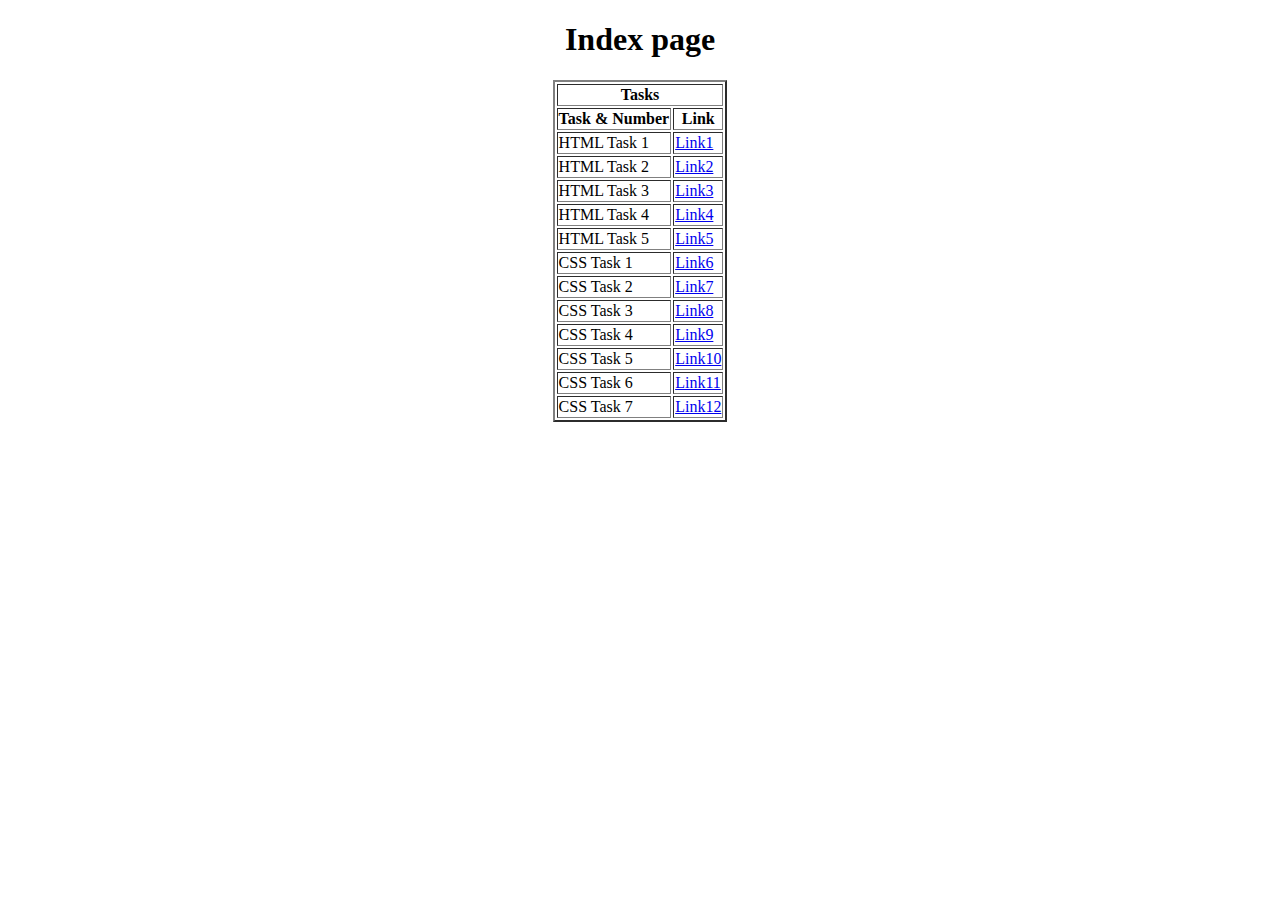
<file: index.html>
<!DOCTYPE html>
<html lang="en">
<head>
    <meta charset="UTF-8">
    <meta name="viewport" content="width=device-width, initial-scale=1.0">
    <title>Document</title>
</head>
<body>
    <center>
        <h1>Index page</h1>
        <table border="2">
            <tr>
                <th colspan="2"> Tasks</th>
            </tr>
            <tr>
                <th>Task & Number</th>
                <th>Link</th>
            </tr>
            <tr>
                <td>HTML Task 1</td>
                <td><a href="./HTML Tasks/HTML Task1/task1.html">Link1</a></td>
            </tr>
            <tr>
                <td>HTML Task 2</td>
                <td><a href="./HTML Tasks/HTML Task 2/task 2.html">Link2</a></td>
            </tr>
            <tr>
                <td>HTML Task 3</td>
                <td><a href="./HTML Tasks/HTML Task 3/task 3.html">Link3</a></td>
            </tr>
            <tr>
                <td>HTML Task 4</td>
                <td><a href="./HTML Tasks/HTML Task 4/task 4.html">Link4</a></td>
            </tr>
            <tr>
                <td>HTML Task 5</td>
                <td><a href="./HTML Tasks/HTML Task 5/task 5.html">Link5</a></td>
            </tr>
            <tr>
                <td>CSS Task 1</td>
                <td><a href="./CSS Tasks/CSS Task 1/task1.html">Link6</a></td>
            </tr>
            <tr>
                <td>CSS Task 2</td>
                <td><a href="./CSS Tasks/CSS Task 2/csstask2.html">Link7</a></td>
            </tr>
            <tr>
                <td>CSS Task 3</td>
                <td><a href="./CSS Tasks/CSS Task 3/css task 3.html">Link8</a></td>
            </tr>
            <tr>
                <td>CSS Task 4</td>
                <td><a href="./CSS Tasks/CSS Task 4/csstask4.html">Link9</a></td>
            </tr>
            <tr>
                <td>CSS Task 5</td>
                <td><a href="./CSS Tasks/CSS Task 5/css task 5.html">Link10</a></td>
            </tr>
            <tr>
                <td>CSS Task 6</td>
                <td><a href="./CSS Tasks/CSS Task 6/css task 6.html">Link11</a></td>
            </tr>
            <tr>
                <td>CSS Task 7</td>
                <td><a href="./CSS Tasks/CSS Task 7/task7.html">Link12</a></td>
            </tr>

        </table>
    </center>
</body>
</html>
</file>
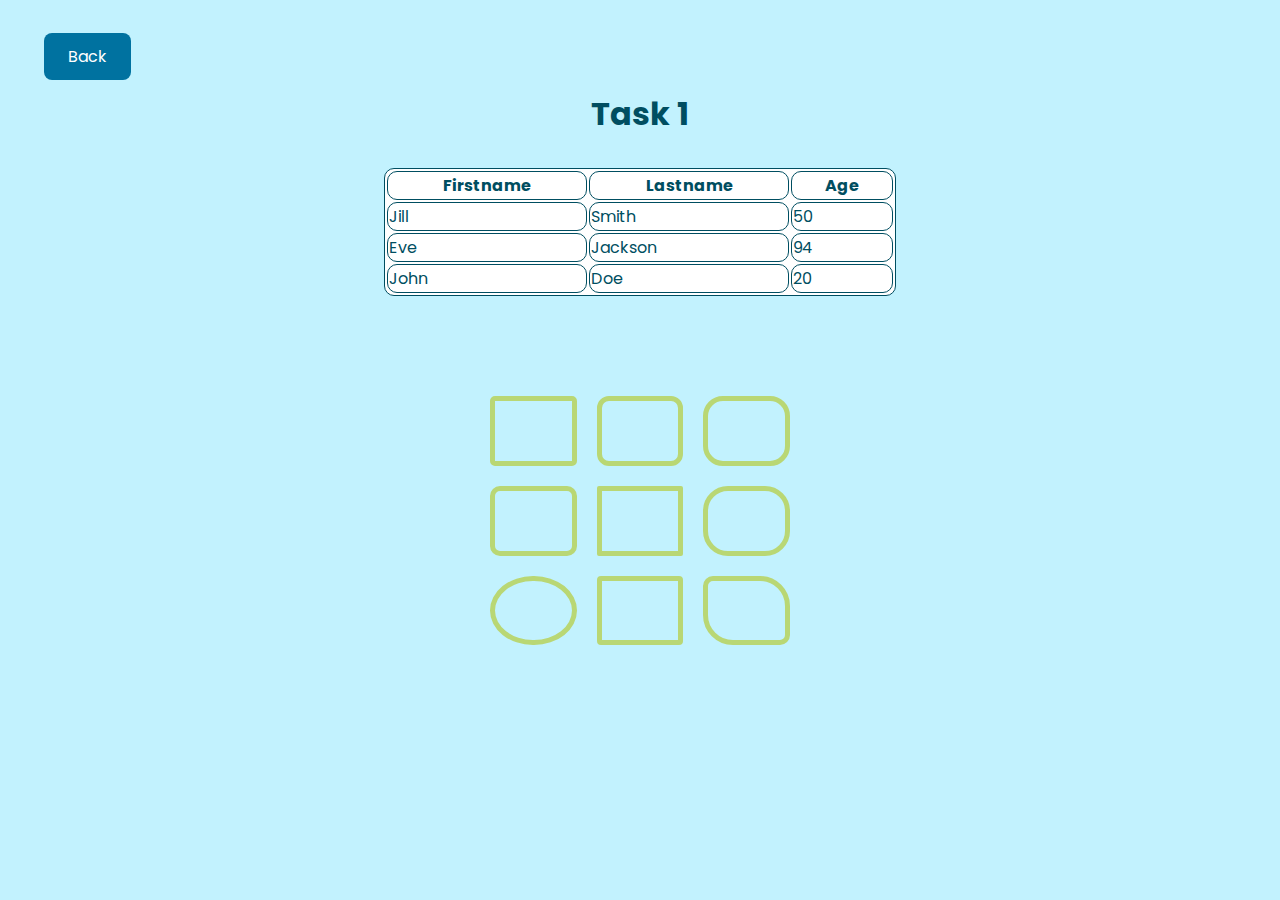
<file: CSS Tasks/CSS Task 1/task1.html>
<!DOCTYPE html>
<html lang="en">
<head>
    <meta charset="UTF-8">
    <meta name="viewport" content="width=device-width, initial-scale=1.0">
    <title>CSS TASK 1</title>
    <link rel="stylesheet" type="text/css" href="./css1.css">
</head>
<link href='https://fonts.googleapis.com/css?family=Poppins' rel='stylesheet'>
<body>
    <a href="../task_index.html" class="back-btn">Back</a>
    <h1>Task 1</h1>
    <div class="div-center">
        <table>
            <tr>
                <th class="fn">Firstname</th>
                <th class="ln">Lastname</th>
                <th class="age">Age</th>
            </tr>
            <tr>
                <td>Jill</td>
                <td>Smith</td>
                <td>50</td>
            </tr>
            <tr>
                <td>Eve</td>
                <td>Jackson</td>
                <td>94</td>
            </tr>
            <tr>
                <td>John</td>
                <td>Doe</td>
                <td>20</td>
            </tr>
        </table>
    </div>
    <div class="down">
        <div class="down-center">
            <div class="down1">
                <div class="down11"></div>
                <div class="down12"></div>
                <div class="down13"></div>
            </div>
            <div class="down2">
                <div class="down21"></div>
                <div class="down22"></div>
                <div class="down23"></div>
            </div>
            <div class="down3">
                <div class="down31"></div>
                <div class="down32"></div>
                <div class="down33"></div>
            </div>
        </div>
    </div>
</body>
</html>
</file>
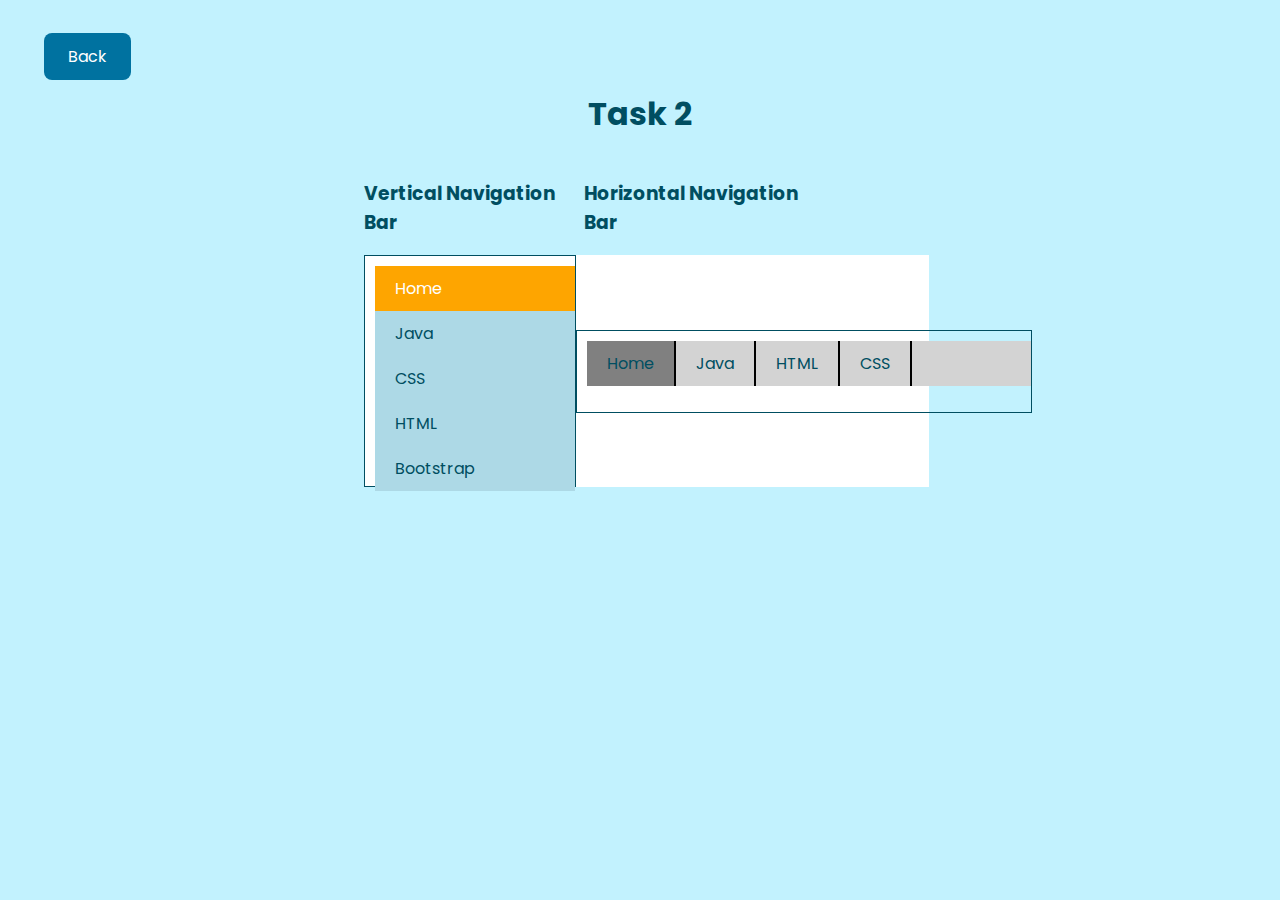
<file: CSS Tasks/CSS Task 2/csstask2.html>
<!DOCTYPE html>
<html lang="en">
<head>
    <meta charset="UTF-8">
    <meta name="viewport" content="width=device-width, initial-scale=1.0">
    <title>CSS TASK 2</title>
    <link rel="stylesheet" type="text/css" href="csstask2.css">
</head>
<link href='https://fonts.googleapis.com/css?family=Poppins' rel='stylesheet'>
<body>
    <a href="../task_index.html" class="back-btn">Back</a>
    <h1>Task 2</h1>
    <div class="titles">
        <h3>Vertical Navigation Bar</h3>
        <h3 id="hortitle">Horizontal Navigation Bar</h3>
    </div>
    <div class="mainDiv">
        <div class="verDiv">
            <div class="verNavbar">
                <a id="verhere" target="_blank">Home</a>
                <a href="https://www.java.com/" target="_blank">Java</a>
                <a href="https://developer.mozilla.org/en-US/docs/Web/CSS" target="_blank">CSS</a>
                <a href="https://developer.mozilla.org/en-US/docs/Web/HTML" target="_blank">HTML</a>
                <a href="https://getbootstrap.com/" target="_blank">Bootstrap</a>
            </div>
        </div>
        <div class="horDiv">
            <div class="horNavbar">
                <a id="horhere" target="_blank">Home</a>
                <a href="https://www.java.com/" target="_blank">Java</a>
                <a href="https://developer.mozilla.org/en-US/docs/Web/HTML" target="_blank">HTML</a>
                <a href="https://developer.mozilla.org/en-US/docs/Web/CSS" target="_blank">CSS</a>
                <a href="https://getbootstrap.com/" id="boot" target="_blank">Bootstrap</a>    
            </div>
        </div>
    </div>
</body>
</html>
</file>
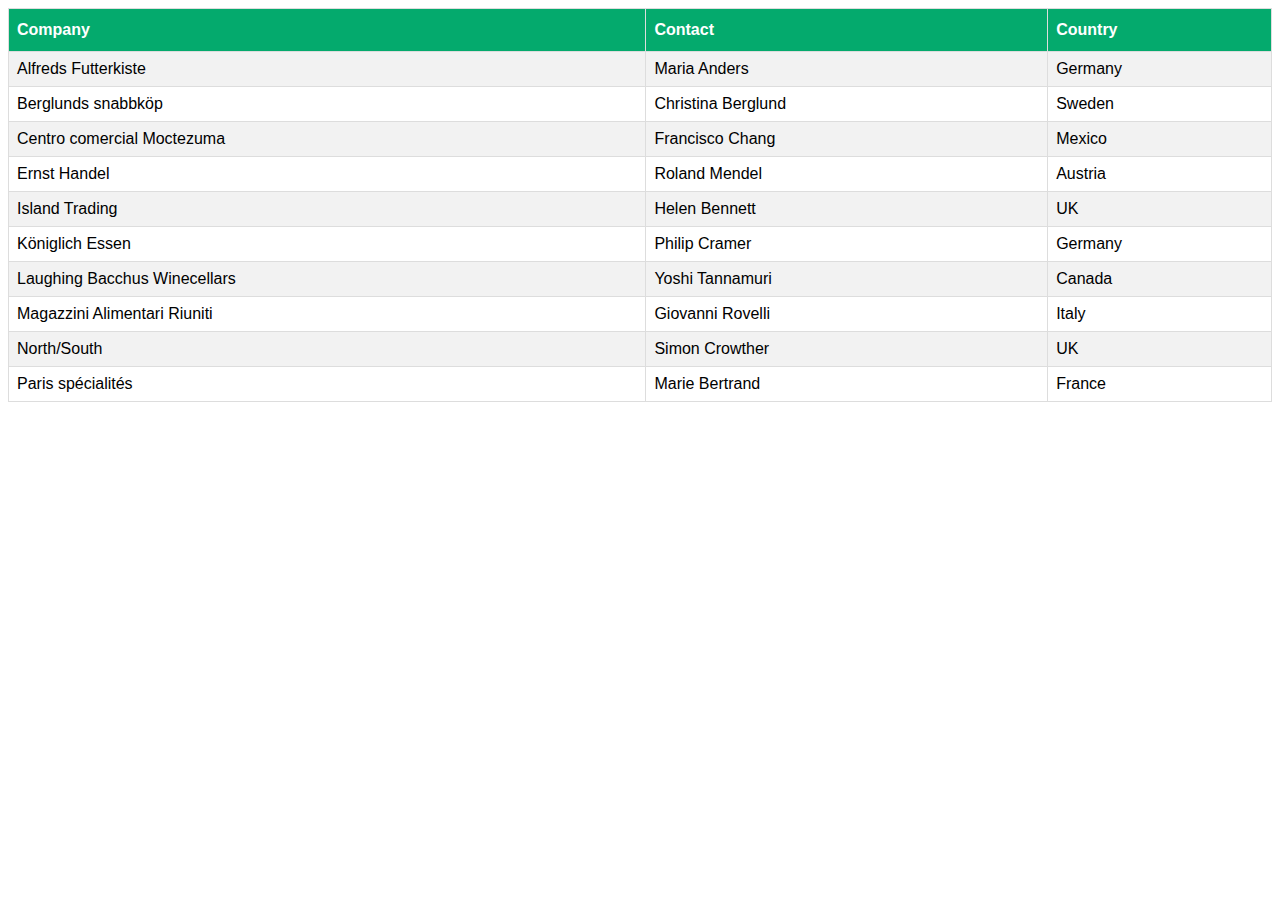
<file: CSS Tasks/CSS Task 3/css task 3.html>
<!DOCTYPE html>
<html>
<head><meta charset="utf-8">
<style>
#customers {
  font-family: Arial, Helvetica, sans-serif;
  border-collapse: collapse;
  width: 100%;
}

#customers td, #customers th {
  border: 1px solid #ddd;
  padding: 8px;
}

#customers tr:nth-child(even){background-color: #f2f2f2;}

#customers tr:hover {background-color: #ddd;}

#customers th {
  padding-top: 12px;
  padding-bottom: 12px;
  text-align: left;
  background-color: #04AA6D;
  color: white;
}
</style>
</head>
<body>

<table id="customers">
  <tr>
    <th>Company</th>
    <th>Contact</th>
    <th>Country</th>
  </tr>
  <tr>
    <td>Alfreds Futterkiste</td>
    <td>Maria Anders</td>
    <td>Germany</td>
  </tr>
  <tr>
    <td>Berglunds snabbköp</td>
    <td>Christina Berglund</td>
    <td>Sweden</td>
  </tr>
  <tr>
    <td>Centro comercial Moctezuma</td>
    <td>Francisco Chang</td>
    <td>Mexico</td>
  </tr>
  <tr>
    <td>Ernst Handel</td>
    <td>Roland Mendel</td>
    <td>Austria</td>
  </tr>
  <tr>
    <td>Island Trading</td>
    <td>Helen Bennett</td>
    <td>UK</td>
  </tr>
  <tr>
    <td>Königlich Essen</td>
    <td>Philip Cramer</td>
    <td>Germany</td>
  </tr>
  <tr>
    <td>Laughing Bacchus Winecellars</td>
    <td>Yoshi Tannamuri</td>
    <td>Canada</td>
  </tr>
  <tr>
    <td>Magazzini Alimentari Riuniti</td>
    <td>Giovanni Rovelli</td>
    <td>Italy</td>
  </tr>
  <tr>
    <td>North/South</td>
    <td>Simon Crowther</td>
    <td>UK</td>
  </tr>
  <tr>
    <td>Paris spécialités</td>
    <td>Marie Bertrand</td>
    <td>France</td>
  </tr>
</table>

</body>
</html>
</file>
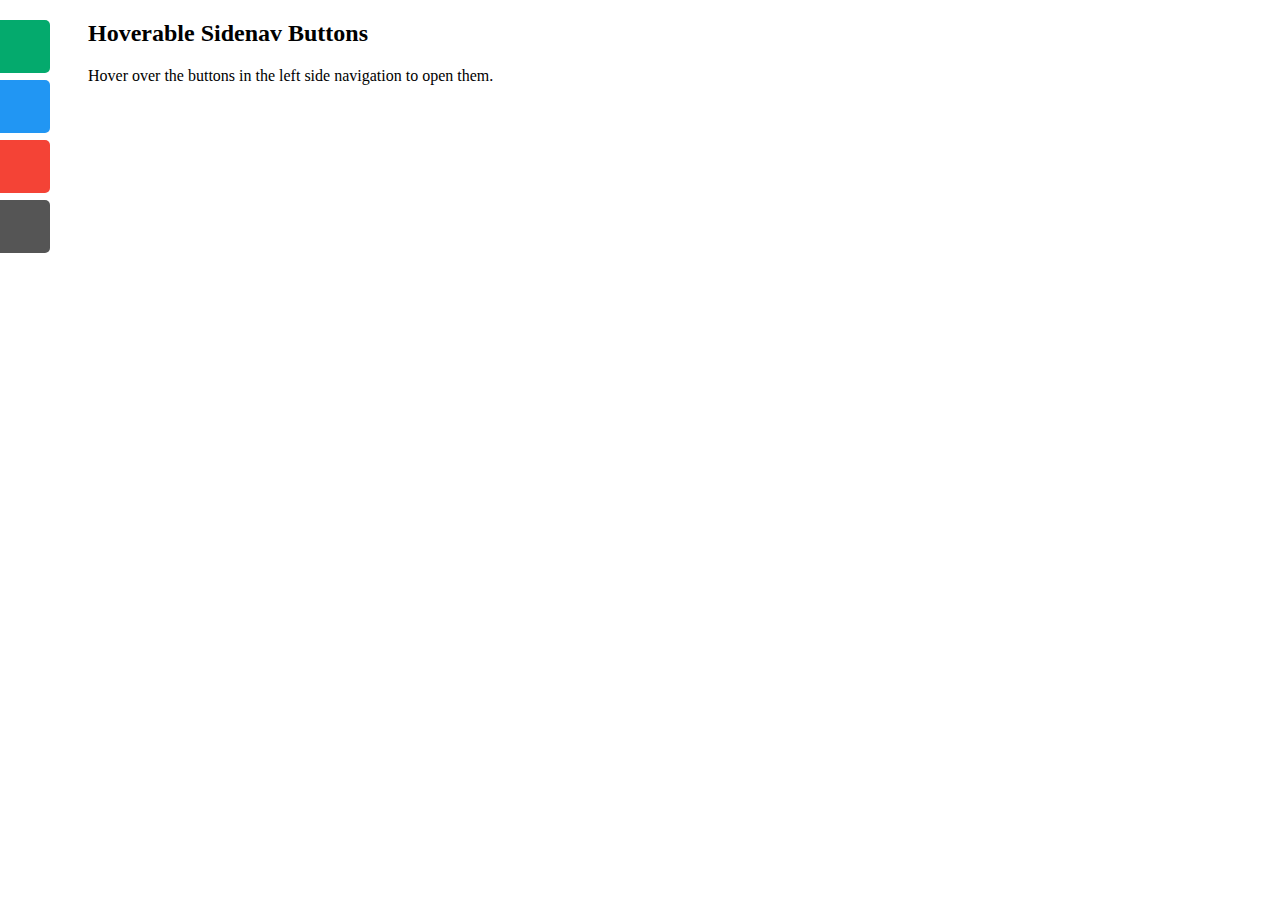
<file: CSS Tasks/CSS Task 4/csstask4.html>
<!DOCTYPE html>
<html>
<head>
<meta name="viewport" content="width=device-width, initial-scale=1">
<link rel="stylesheet" type="text/css" href="./csstask4.css">
<style>
#mySidenav a {
  position: absolute;
  left: -80px;
  transition: 0.3s;
  padding: 15px;
  width: 100px;
  text-decoration: none;
  font-size: 20px;
  color: white;
  border-radius: 0 5px 5px 0;
}

#mySidenav a:hover {
  left: 0;
}

#about {
  top: 20px;
  background-color: #04AA6D;
}

#blog {
  top: 80px;
  background-color: #2196F3;
}

#projects {
  top: 140px;
  background-color: #f44336;
}

#contact {
  top: 200px;
  background-color: #555
}
</style>
</head>
<body>

<div id="mySidenav" class="sidenav">
  <a href="#" id="about">About</a>
  <a href="#" id="blog">Blog</a>
  <a href="#" id="projects">Projects</a>
  <a href="#" id="contact">Contact</a>
</div>

<div style="margin-left:80px;">
  <h2>Hoverable Sidenav Buttons</h2>
  <p>Hover over the buttons in the left side navigation to open them.</p>
</div>
   
</body>
</html>
</file>
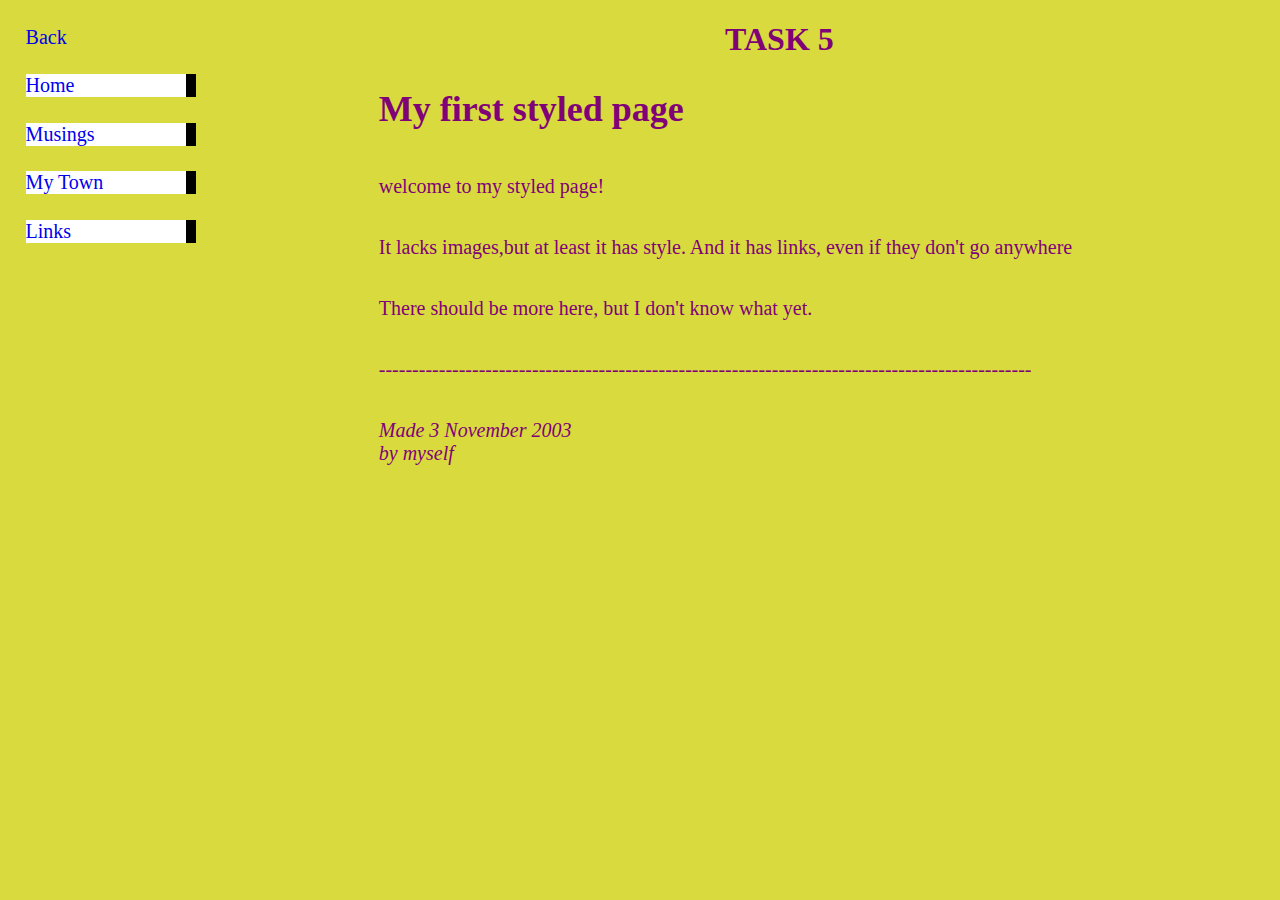
<file: CSS Tasks/CSS Task 5/css task 5.html>
<!DOCTYPE html>
<html lang="en">
<head>
    <meta charset="UTF-8">
    <meta name="viewport" content="width=device-width, initial-scale=1.0">
    <title>CSS Task 5</title>
    <link rel="stylesheet" type="text/css" href="./css task 5.css">
</head>
<body>
    
    <div class="mainDiv">
        <div class="leftdiv">
            <a href="../task_index.html" class="back-btn">Back</a>
            <a href="#home" class="lefta"><div class="divl">Home</div></a>
            <a href="#musings" class="lefta"><div class="divl">Musings</div></a>
            <a href="#mytown" class="lefta"><div class="divl">My Town</div></a>
            <a href="#links" class="lefta"><div class="divl">Links</div></a>
        </div>
        <div class="rightdiv">
            <h1>TASK 5</h1>
            <h2 class="header">My first styled page</h2>
            <p id="firstp">welcome to my styled page!</p>
            <p>It lacks images,but at least it has style. And it has links, even if they don't go anywhere</p>
            <p>There should be more here, but I don't know what yet.</p>
            <p>--------------------------------------------------------------------------------------------------</p>

            <p id="curse">Made 3 November 2003 <br> by myself</p>
        </div>
    </div>
</body>
</html>
</file>
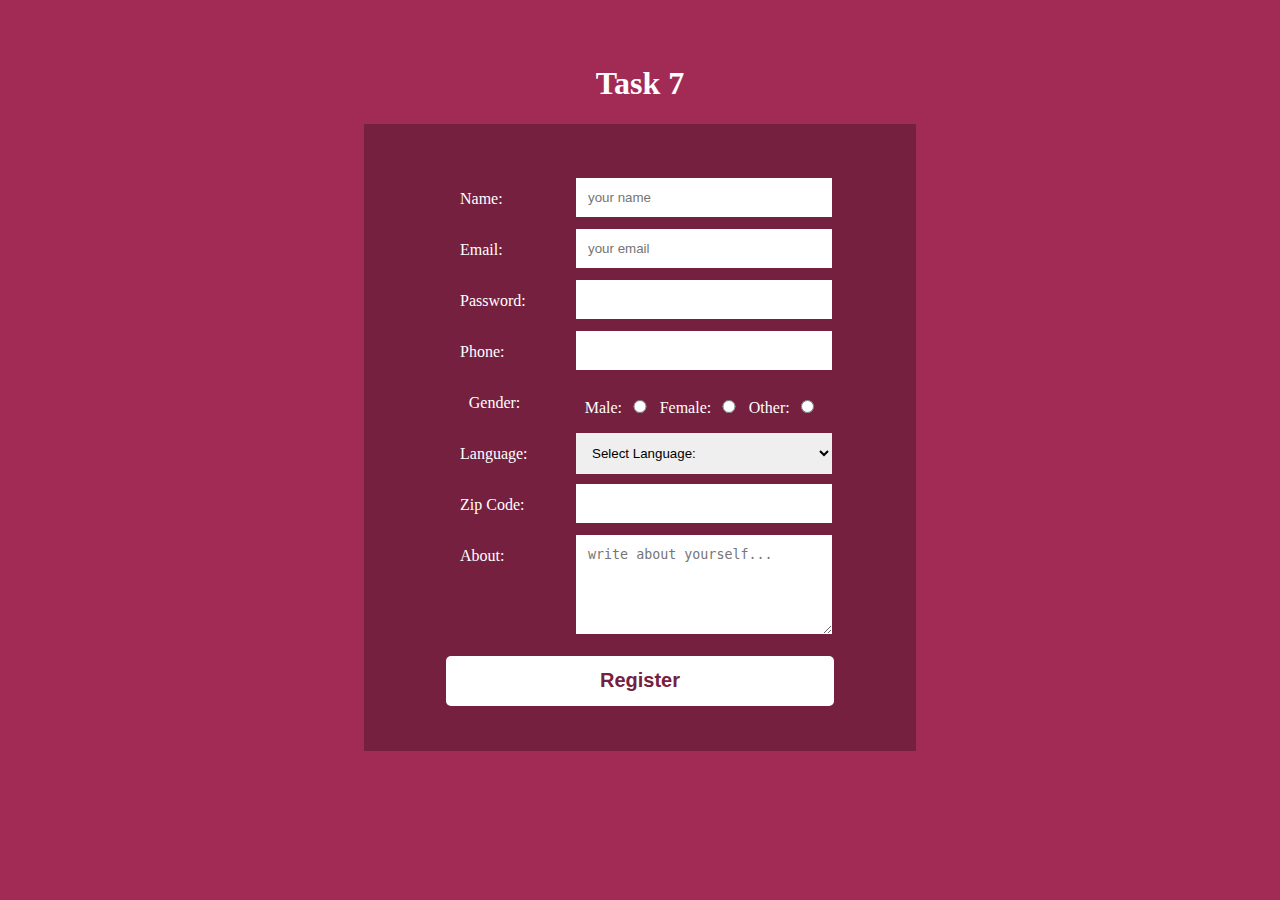
<file: CSS Tasks/CSS Task 7/task7.html>
<!DOCTYPE html>
<html lang="en-us">
    <head>
        <meta charset="UTF-8">
        <title>CSS Task 7</title>
        <link rel="stylesheet" href="./css7.css">
    </head>
    <body>
        <h1>Task 7</h1>
        <div class="container">
            <div class="row">
                <div class="col1">
                    <label for="name">Name:</label>
                </div>
                <div class="col2">
                    <input type="text" id="fname" name="firstname" placeholder="your name">
                </div>
            </div>
            <div class="row">
                <div class="col1">
                    <label for="email">Email:</label>
                </div>
                <div class="col2">
                    <input type="email" id="email" name="email" placeholder="your email">
                </div>
            </div>
            <div class="row">
                <div class="col1">
                    <label for="password">Password:</label>
                </div>
                <div class="col2">
                    <input type="password" id="password" name="password">
                </div>
            </div>
            <div class="row">
                <div class="col1">
                    <label for="phone">Phone:</label>
                </div>
                <div class="col2">
                    <input type="tel" id="phone" name="phone">
                </div>
            </div>
            <div class="row">
                <div class="col1">
                    <label for="gender">Gender:</label>
                </div>
                <div class="col2">
                    Male:<input type="radio" id="male" name="gender" value="male"/>
                    Female:<input type="radio" id="female" name="gender" value="female"/>
                    Other:<input type="radio" id="other" name="gender" value="other"/>
                </div>
            </div>
            <div class="row">
                <div class="col1">
                    <label for="language" >Language:</label>
                </div>
                <div class="col2">
                    <select name="language" id="language" >
                        <option value=" ">Select Language:</option>
                        <option value="Tamil">Tamil</option>
                        <option value="Telugu">Telugu</option>
                        <option value="Malayalam">Malayalam</option>
                        <option value="Hindi">Hindi</option>
                        <option value="Marathi">Marathi</option>
                    </select>
                </div>
            </div>
            <div class="row">
                <div class="col1">
                    <label for="pincode">Zip Code:</label>
                </div>
                <div class="col2">
                    <input type="number" id="pin" name="pin" maxlength="6">
                </div>
            </div>
            <div class="row">
                <div class="col1">
                    <label for="about">About:</label>
                </div>
                <div class="col2">
                    <textarea name="about" id="about" cols="20" rows="5" placeholder="write about yourself..."></textarea>
                </div>
            </div>
            <div class="row">
                <input type="submit" value="Register">
            </div>  
        </div>  
    </body>
</html>
</file>
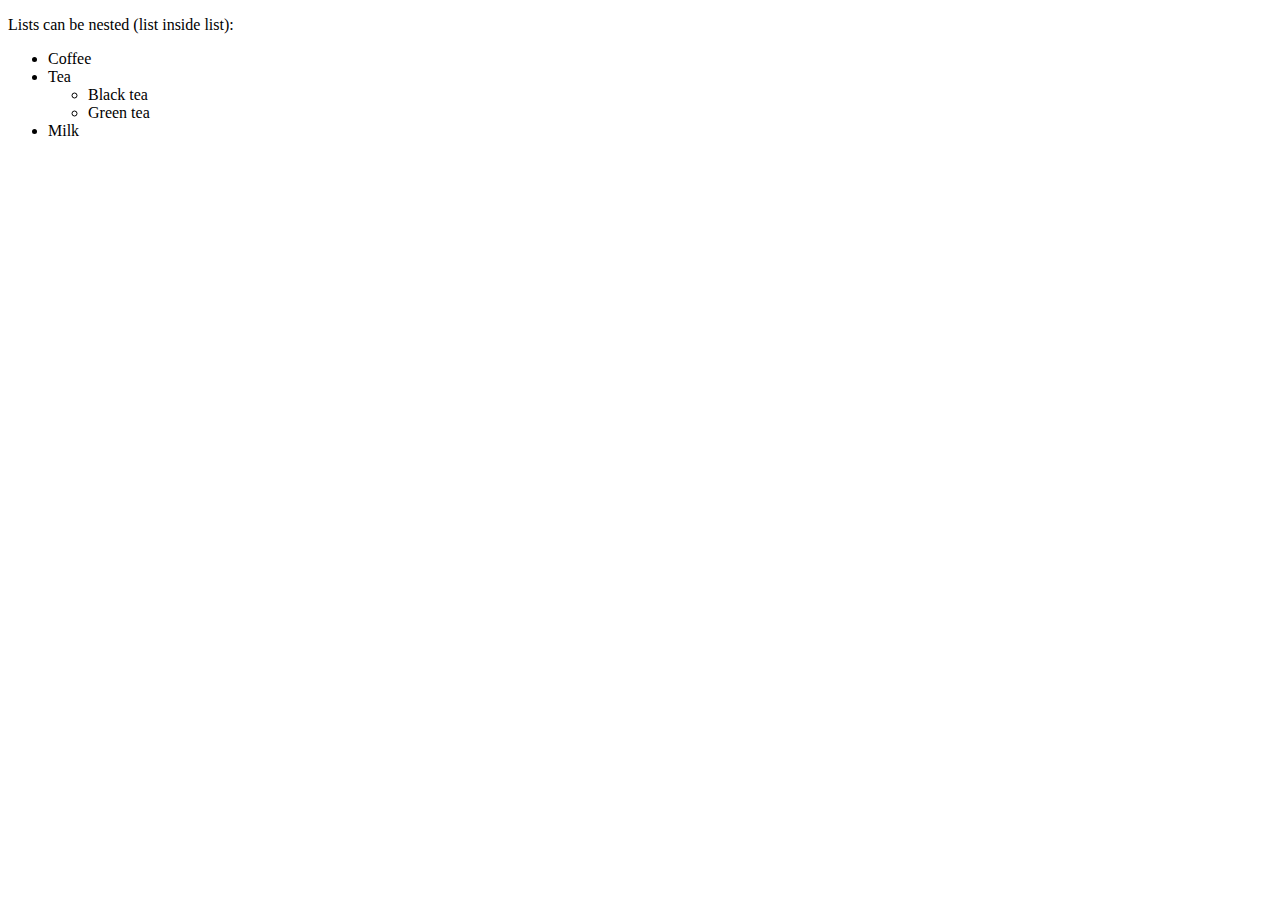
<file: HTML Tasks/HTML Task 2/task 2.html>
<!DOCTYPE html>
<html>
<body>

<p>Lists can be nested (list inside list):</p>

<ul>
  <li>Coffee</li>
  <li>Tea
    <ul>
      <li>Black tea</li>
      <li>Green tea</li>
    </ul>
  </li>
  <li>Milk</li>
</ul>

</body>
</html>
</file>
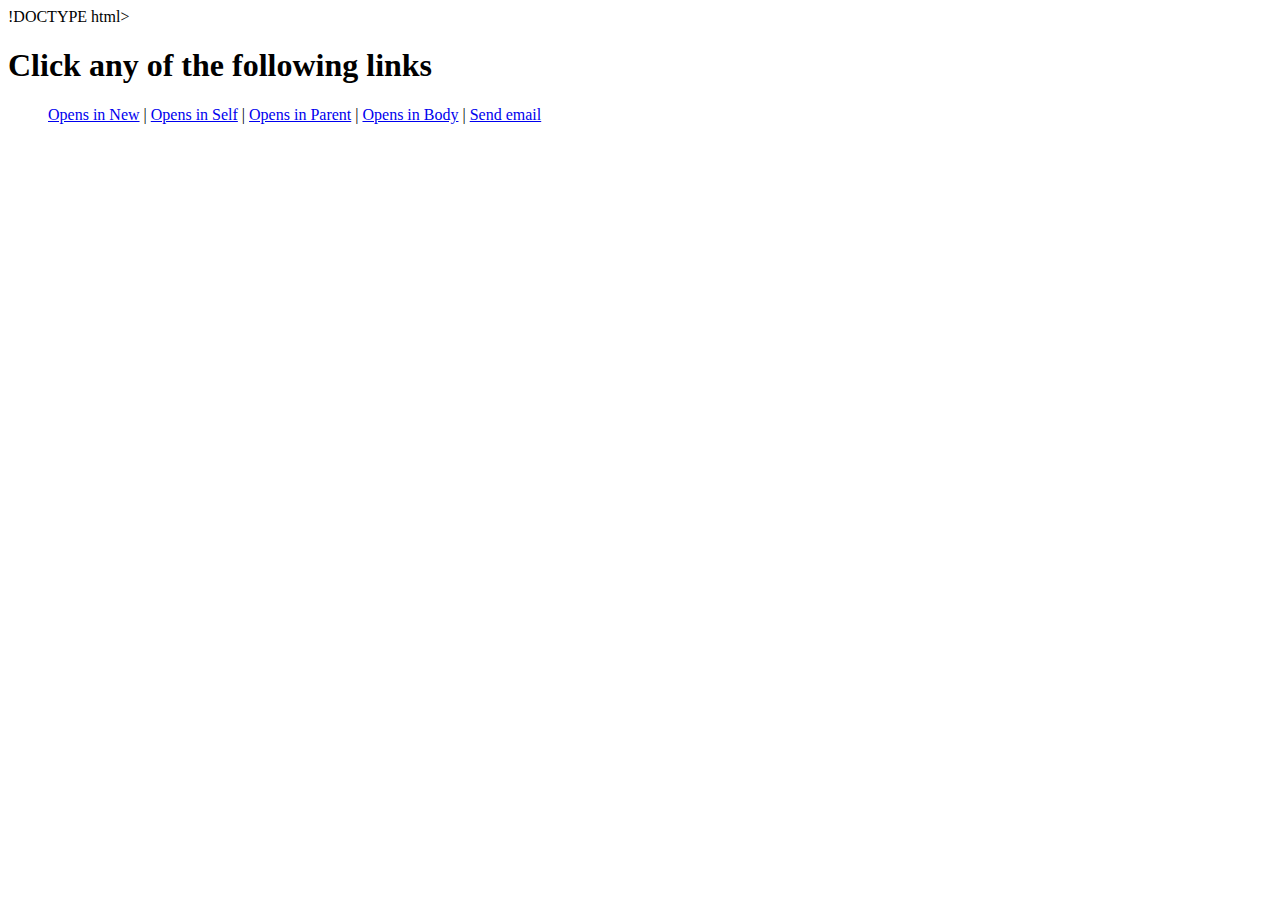
<file: HTML Tasks/HTML Task 3/task 3.html>
!DOCTYPE html>
<html>
<head>
    <title>Click any of the following links</title>
</head>
<body>

<h1>Click any of the following links</h1>

<ul>
    <a href="https://example.com" target="_blank">Opens in New</a> | <a href="https://example.com" target="_self">Opens in Self</a> | <a href="https://example.com" target="_parent">Opens in Parent</a> | <a href="https://example.com" target="_blank">Opens in Body</a> | <a href="mailto:your@email.com">Send email</a>

</ul>

</body>
</html>
</file>
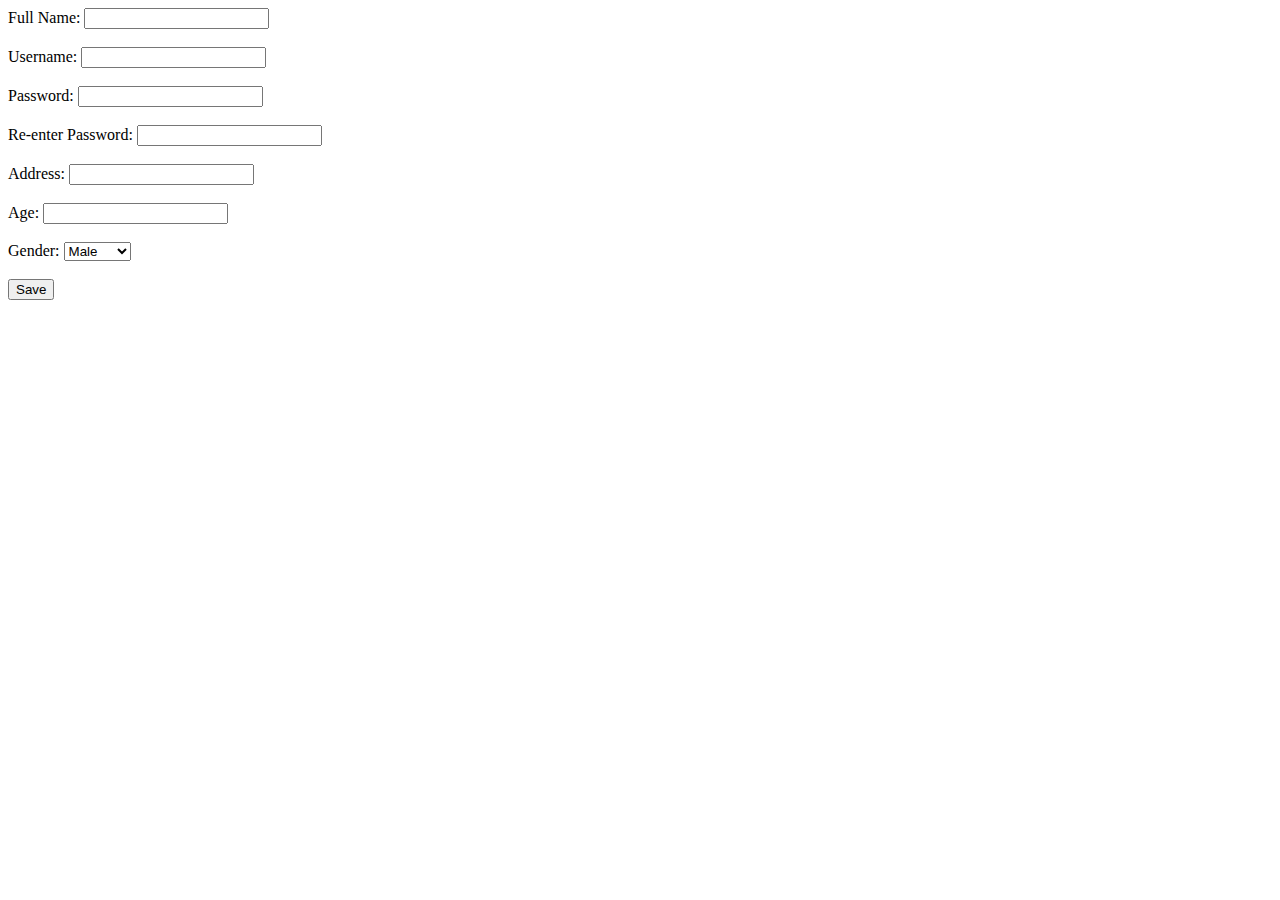
<file: HTML Tasks/HTML Task 4/task 4.html>
<!DOCTYPE html>
<html>
<body>

<form action="process_registration.php" method="POST">
    <label for="full_name">Full Name:</label>
    <input type="text" id="full_name" name="full_name" required><br><br>

    <label for="username">Username:</label>
    <input type="text" id="username" name="username" required><br><br>

    <label for="password">Password:</label>
    <input type="password" id="password" name="password" required><br><br>

    <label for="re_password">Re-enter Password:</label>
    <input type="password" id="re_password" name="re_password" required><br><br>

    <label for="address">Address:</label>
    <input type="text" id="address" name="address" required><br><br>

    <label for="age">Age:</label>
    <input type="number" id="age" name="age" required><br><br>

    <label for="gender">Gender:</label>
    <select id="gender" name="gender" required>
        <option value="Male">Male</option>
        <option value="Female">Female</option>
        <option value="Other">Other</option>
    </select><br><br>

    <input type="submit" value="Save">
</form>

</body>
</html>
</file>
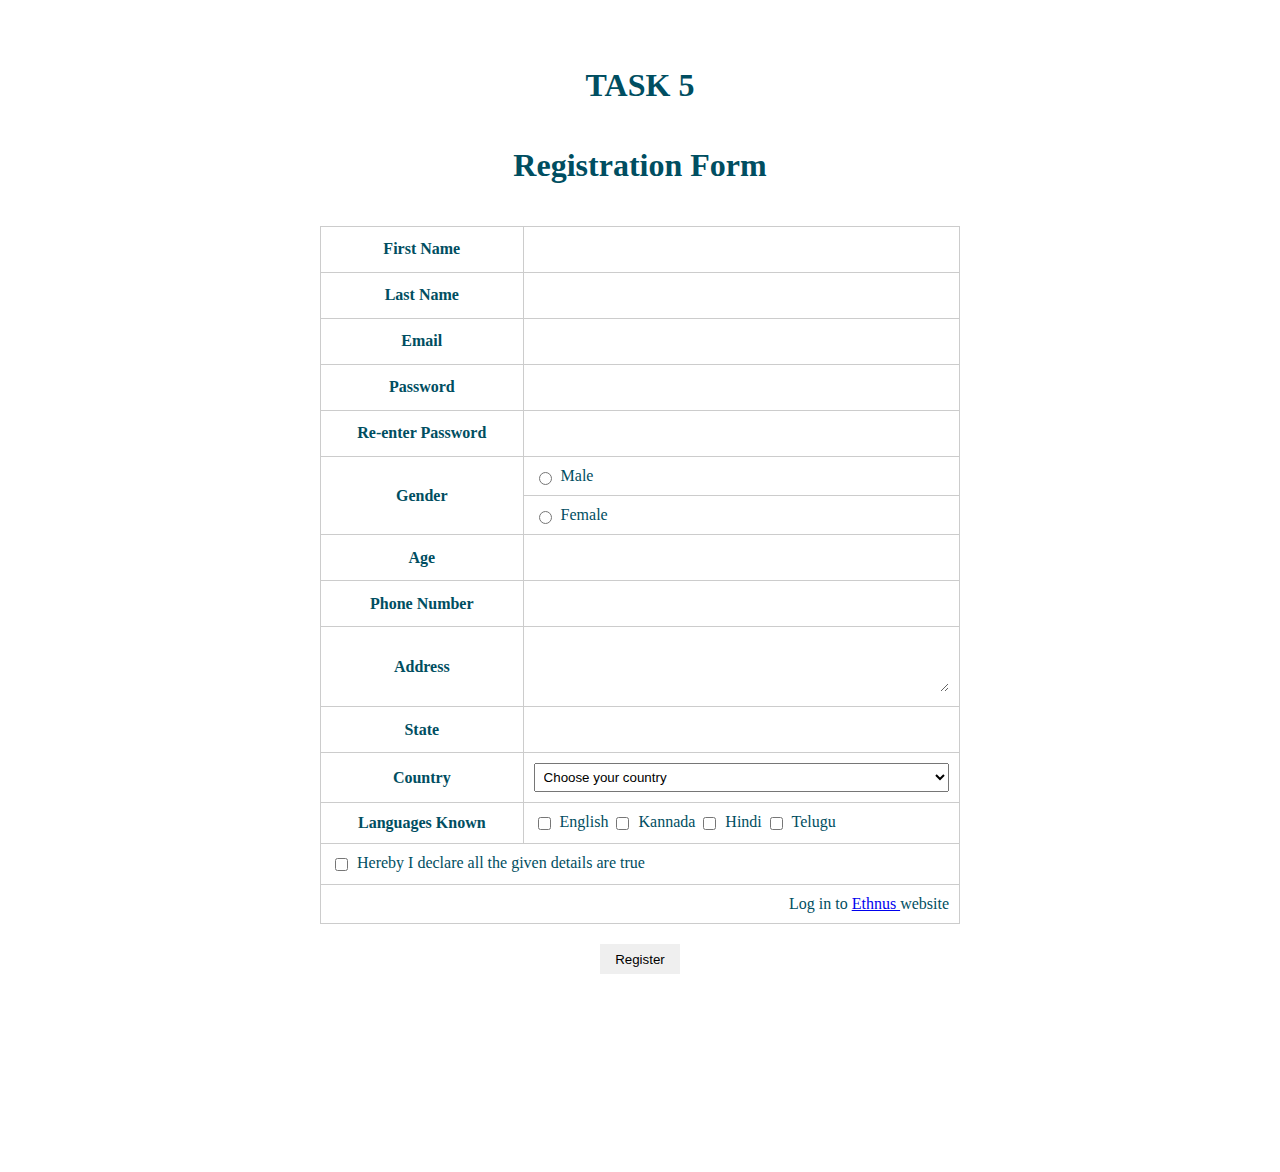
<file: HTML Tasks/HTML Task 5/task 5.html>
<!DOCTYPE html>
<html lang="en">
<head>
    <meta charset="UTF-8">
    <meta name="viewport" content="width=device-width, initial-scale=1.0">
    <title>TASK 5</title>
</head>
<style>

body, html {
    height: 100%;
    font-family: Poppins;
    color: #004e61;
    padding: 36px;
}

.mainDiv {
    display: flex;
    flex-direction: column;
    align-items: center;
    justify-content: center;
    height: 100dvh;
    padding-bottom: 15vw;
}

.rt {
    text-align: center;
    color: rgb(85, 85, 249);
}
h1{
    text-align: center;
}
h2{
    padding-left: 20px;
}

.rform {
    margin-top: 20px;
    padding-bottom: 40px;
    background-color: white;
}

table {
    border-collapse: collapse;
    width: 50dvw;
}

td,th {
    padding: 10px;
    border: 1px solid #ccc;
}

input[type="text"], input[type="password"], input[type="number"], input[type="tel"], textarea, select {
    width: 100%;
    padding: 5px;
    box-sizing: border-box;
}

input[type="checkbox"], input[type="radio"] {
    vertical-align: middle;
    margin-right: 5px;
}
.submit{
    display: flex;
    justify-content: center;
    align-items: center;
    margin-top: 20px;
    
}
input[type="submit"]{
    width: 80px;
    height: 30px;
}

.login-link {
    text-align: right;
}
textarea, input{
    outline: none;
    border: none;
}


</style>
<body>
    <div class="mainDiv">
        <h1>TASK 5</h1>
        <h1>Registration Form</h1>
        <form class="rform" action="#">
            <table>
                <tr>
                    <th class="label"><label for="firstName">First Name</label></th>
                    <td><input type="text" id="firstName" name="firstName"></td>
                </tr>
                <tr>
                    <th class="label"><label for="lname">Last Name</label></th>
                    <td><input type="text" id="lname" name="lname"></td>
                </tr>
                <tr>
                    <th class="label"><label for="email">Email</label></th>
                    <td><input type="text" id="email" name="email"></td>
                </tr>
                <tr>
                    <th class="label"><label for="pass">Password</label></th>
                    <td><input type="password" id="pass" name="pass"></td>
                </tr>
                <tr>
                    <th class="label"><label for="rePassword">Re-enter Password</label></th>
                    <td><input type="password" id="rePassword" name="rePassword"></td>
                </tr>
                <tr>
                    <th class="label" rowspan="2"><label>Gender</label></th>
                    <td><input type="radio" id="male" name="gender" value="male">
                        <label for="male">Male</label></td>
                </tr>
                <tr>
                    <td><input type="radio" id="female" name="gender" value="female">
                        <label for="female">Female</label></td>
                </tr>
                <tr>
                    <th class="label"><label for="age">Age</label></th>
                    <td><input type="number" id="age" name="age"></td>
                </tr>
                <tr>
                    <th class="label"><label for="phoneNumber">Phone Number</label></th>
                    <td><input type="tel" id="phoneNumber" name="phoneNumber"></td>
                </tr>
                <tr>
                    <th class="label"><label for="address">Address</label></th>
                    <td><textarea id="address" name="address" rows="3"></textarea></td>
                </tr>
                <tr>
                    <th class="label"><label for="state">State</label></th>
                    <td><input type="text" id="state" name="state"></td>
                </tr>
                <tr>
                    <th class="label"><label for="country">Country</label></th>
                    <td>
                        <select id="country" name="country">
                            <option value="" disabled selected>Choose your country</option>
                            <option value="india">INDIA</option>
                            <option value="usa">USA</option>
                            <option value="australia">AUSTRALIA</option>
                            <option value="china">CHINA</option>
                            <option value="japan">JAPAN</option>
                            <option value="germany">GERMANY</option>
                            <option value="france">FRANCE</option>

                        </select>
                    </td>
                </tr>
                <tr>
                    <th class="label"><label>Languages Known </label></th>
                    <td>
                        <input type="checkbox" id="english" name="languages" value="english">
                        <label for="english">English</label>
                        <input type="checkbox" id="kannada" name="languages" value="kannada">
                        <label for="kannada">Kannada</label>
                        <input type="checkbox" id="hindi" name="languages" value="hindi">
                        <label for="hindi">Hindi</label>
                        <input type="checkbox" id="telugu" name="languages" value="telugu">
                        <label for="telugu">Telugu</label>
                    </td>
                </tr>
                <tr>
                    <td colspan="4">
                        <input type="checkbox" id="dec" name="dec">
                        <label for="dec">Hereby I declare all the given details are true</label>
                    </td>
                </tr>
                <tr>
                    <td colspan="4" class="login-link">
                        Log in to <a href="https://ethnus.com/" target="_blank">Ethnus </a>website
                    </td>
                </tr>
            </table>
            <div class="submit">
                <input type="submit" value="Register">
            </div>
        </form>
    </div>
</body>
</html>
</file>
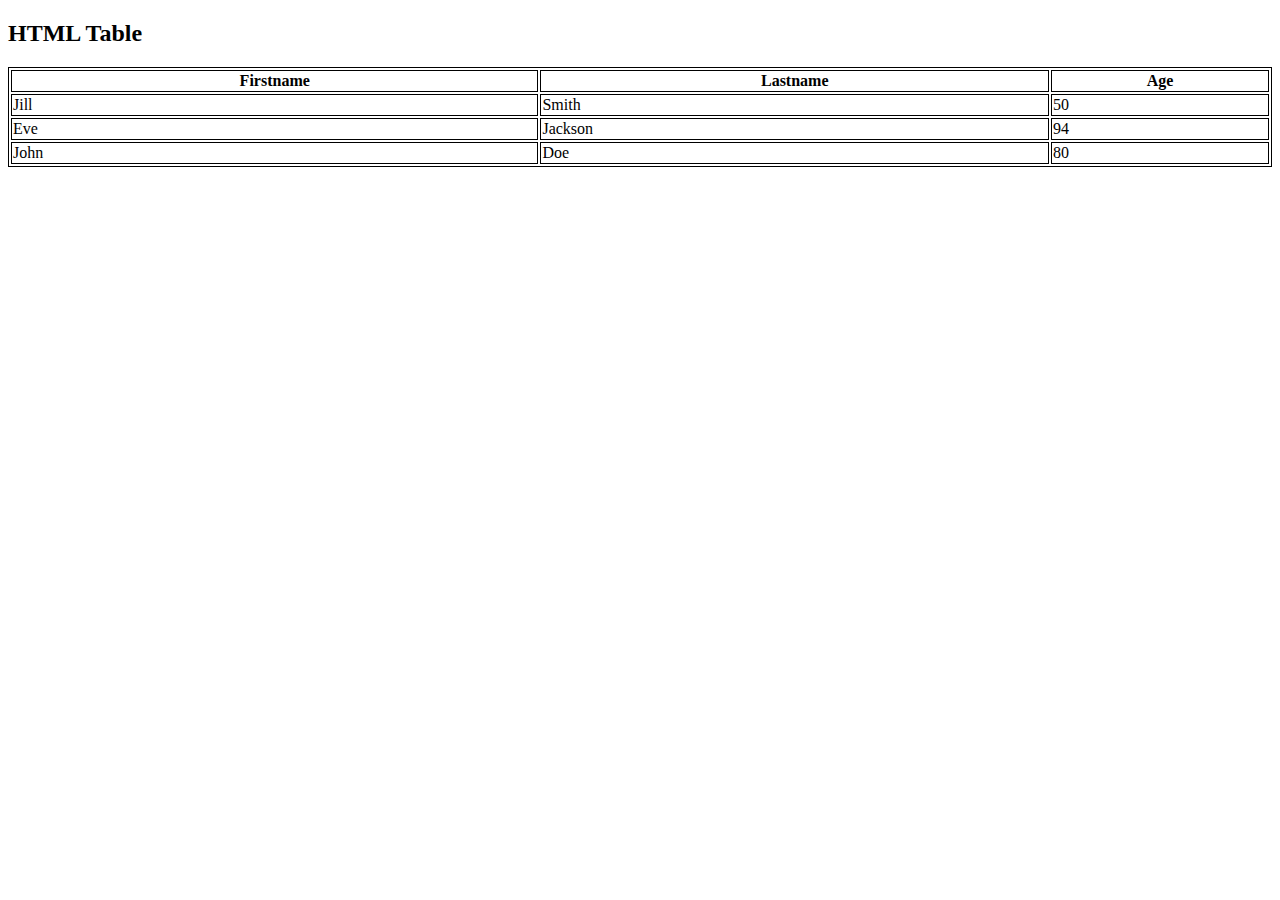
<file: HTML Tasks/HTML Task1/task1.html>
<!DOCTYPE html>
<html lang="en">
<head>
    <meta charset="UTF-8">
    <meta name="viewport" content="width=device-width, initial-scale=1.0">
    <title>TASK 1</title>
</head>
<link href='https://fonts.googleapis.com/css?family=Poppins' rel='stylesheet'>
<style>
  table, th, td {
  border: 1px solid black;
}
</style>
<body>
<h2> HTML Table </h2>

<table style="width:100%">
  <tr>
    <th>Firstname</th>
    <th>Lastname</th>
    <th>Age</th>
  </tr>
  <tr>
    <td>Jill</td>
    <td>Smith</td>
    <td>50</td>
  </tr>
  <tr>
    <td>Eve</td>
    <td>Jackson</td>
    <td>94</td>
  </tr>
  <tr>
    <td>John</td>
    <td>Doe</td>
    <td>80</td>
  </tr>
</table>
</body>
</html>
</file>
<file: CSS Tasks/CSS Task 1/css1.css>
body{
    font-family: Poppins;
    background-color: #c2f2fe;
    color: #004e61;
    padding: 36px;
}
h1{
    text-align: center;
}
a{
    text-decoration: none;
    color: #00cafb;
}
.back-btn{
    color: white;
    background-color: #0072A0;
    border-radius: 8px;
    padding-top: 12px;
    padding-bottom: 12px;
    padding-left: 24px;
    padding-right: 24px;
}

.div-center{
    display: flex;
    justify-content: center;
    margin-top: 30px;
}

table,th,td{
    border: 1px solid;
    border-radius: 10px;
    width: 40vw;
    background-color: white;
}

.fn{
    width: 70vw;
}
.ln{
    width: 70vw;
}


.down{
    display: flex;
    flex-direction: column;
    justify-content: center;
    align-items: center;
    margin-top: 10vh;
}

.down1{
    display: flex;
    width: 25vw;
    height: 7vw;
}
.down11{
    border: 5px solid #b9d774;
    flex: 1;
    margin: 10px;
    border-radius: 5px;
}
.down12{
    border: 5px solid #b9d774;
    flex: 1;
    margin: 10px;
    border-radius: 12px;
}
.down13{
    border: 5px solid #b9d774;
    flex: 1;
    margin: 10px;
    border-radius: 20px;
}


.down2{
    display: flex;
    width: 25vw;
    height: 7vw;
}
.down21{
    border: 5px solid #b9d774;
    flex: 1;
    margin: 10px;
    border-radius: 10px;
}
.down22{
    border: 5px solid #b9d774;
    flex: 1;
    margin: 10px;
    border-radius: 2px;
}
.down23{
    border: 5px solid #b9d774;
    flex: 1;
    margin: 10px;
    border-radius: 25px;
}
.down3{
    display: flex;
    width: 25vw;
    height: 7vw;
}
.down31{
    border: 5px solid #b9d774;
    flex: 1;
    margin: 10px;
    border-radius: 50%;
}
.down32{
    border: 5px solid #b9d774;
    flex: 1;
    margin: 10px;
    border-radius: 4px;
}
.down33{
    border: 5px solid #b9d774;
    flex: 1;
    margin: 10px;
    border-radius:10px 30px;
}
</file>
<file: CSS Tasks/CSS Task 2/csstask2.css>
body{
    font-family: Poppins;
    background-color: #c2f2fe;
    color: #004e61;
    padding: 36px;
}
h1{
    text-align: center;
}
a{
    text-decoration: none;
    color: #004e61;
}
.back-btn{
    color: white;
    background-color: #0072A0;
    border-radius: 8px;
    padding-top: 12px;
    padding-bottom: 12px;
    padding-left: 24px;
    padding-right: 24px;
}

.mainDiv{
    display: flex;
    justify-content: space-between;
    align-items: center;
    margin: 0vw 24vw 0 25vw;
    background-color: white;
}

.titles{
    display: flex;
    justify-content: space-between;
    margin: 0vw 32vw 0vw 25vw;
}
.verNavbar {
    width: 200px;
    background-color: #add9e6;
    margin-left: 10px;
    margin-top: 10px;
}

.verDiv{
    border: 1px solid;
    width: 220px;
    height: 230px;
}

.verNavbar a{
    display: block;
    padding: 10px 20px;
    font-size: 16px;
    text-decoration-line: none;
}

#verhere{
    background-color: #fea500;
    color: white;
}

.verNavbar a:hover{
    background-color: #fea500;
}

.aclass{
    color: #000;
}

.horNavbar{
    display: flex;
    background-color: #d3d3d3;
    margin-left: 10px;
    margin-top: 10px;
}
.horDiv{
    border: 1px solid;
    width: 454px;
    height: 9vh;
}
.horNavbar a{
    display: block;
    padding: 10px 20px;
    font-size: 16px;
    text-decoration-line: none;
    border-left: 1px solid black;
    border-right: 1px solid black;
}

.horNavbar a:hover{
    background-color: #808080;
}

#boot{
    color: #d3d3d3;
    text-decoration: none;
    border-right: none;
}
#horhere{
    border-left: none;
    background-color: #808080;
}
</file>
<file: CSS Tasks/CSS Task 4/csstask4.css>
/* Style the links inside the sidenav */
#mySidenav a {
    position: absolute; /* Position them relative to the browser window */
    left: -80px; /* Position them outside of the screen */
    transition: 0.3s; /* Add transition on hover */
    padding: 15px; /* 15px padding */
    width: 100px; /* Set a specific width */
    text-decoration: none; /* Remove underline */
    font-size: 20px; /* Increase font size */
    color: white; /* White text color */
    border-radius: 0 5px 5px 0; /* Rounded corners on the top right and bottom right side */
  }
  
  #mySidenav a:hover {
    left: 0; /* On mouse-over, make the elements appear as they should */
  }
  
  /* The about link: 20px from the top with a green background */
  #about {
    top: 20px;
    background-color: #04AA6D;
  }
  
  #blog {
    top: 80px;
    background-color: #2196F3; /* Blue */
  }
  
  #projects {
    top: 140px;
    background-color: #f44336; /* Red */
  }
  
  #contact {
    top: 200px;
    background-color: #555 /* Light Black */
  }
</file>
<file: CSS Tasks/CSS Task 5/css task 5.css>
body{
    font-family: poppins;
    margin: 0;
    padding: 0;
}

.mainDiv{
    display: flex;
    justify-content: left;
}
.leftdiv {
    background-color: #d9da3e;
    flex: 1;
    height: 100dvh;
}

.leftdiv a{
    display: block;
    padding-right: 10px;
    margin-left: 2vw;
    margin-right: 6.5vw;
    margin-top: 2vw;
    font-size: 20px;
    text-decoration-line: none;
}
.rightdiv{
    flex: 4;
    background-color: #d9da3e;
    color: #800277;
}

h1{
    text-align: center;
}
#firstp{
    margin-top: 5vh;
    padding-left: 100px;
    font-size: 20px;
}
p{
    padding-bottom: 2vh;
    padding-left: 100px;
    font-size: 20px;
}
.header{
    padding-left: 100px;
    font-size: 36px;
}
.divl{
    background-color: white;
    width: 160px;
}
.lefta{
    background-color: black;
}
#curse{
    font-style: italic;
}
</file>
<file: CSS Tasks/CSS Task 7/css7.css>
body{
    font-family: poppins;
    background-color: #a22b55;
    color: white;
    padding: 36px;
}
a{
    text-decoration: none;
    color: #00cafb;
}
.back-btn{
    color: white;
    background-color: #0072A0;
    border-radius: 8px;
    padding-top: 12px;
    padding-bottom: 12px;
    padding-left: 24px;
    padding-right: 24px;
}
*{box-sizing: border-box;
}
input[type=text], input[type=email], input[type=number], input[type=date],input[type=select],input[type=password], input[type=tel]
{
    width: 20vw;
    padding: 12px;
    border: none;
    resize: vertical;
}
#language{
    width: 20vw;
    padding: 12px;
    border: none;
}
textarea{
    width:20vw;
    padding: 12px;
    resize: vertical;
    border: none;
}
input[type=radio]{
    width: 2vw;
    border: none;
    margin-top: 2vh;
    resize: vertical;
}
h1{
    text-align: center;
}
label{
    padding: 12px;
    display: inline-block;
}
input[type=submit] {
    background-color: #ffffff;
    color: #75203f;
    padding: 1.5vh 12vw;
    border: none;
    cursor: pointer;
    float:left;
    font-weight: bold;
    font-size: 20px;
    margin-top: 2vh;
    border-radius: 5px;
}
.container{
    background-color:#75203f;
    padding: 5vh 5vw;
    margin:2vh 25vw 2vh 25vw;
    display: flex;
    flex-direction: column;
    justify-content: center;
    align-items: center;
}

.col1{
    float: left;
    width: 10vw;
    margin-top: 1vh;
}

.col2{
    float: left;
    margin-top: 1vh;
}
.row:after{
    content: "";
    display: table;
    clear: both;
}
</file>
